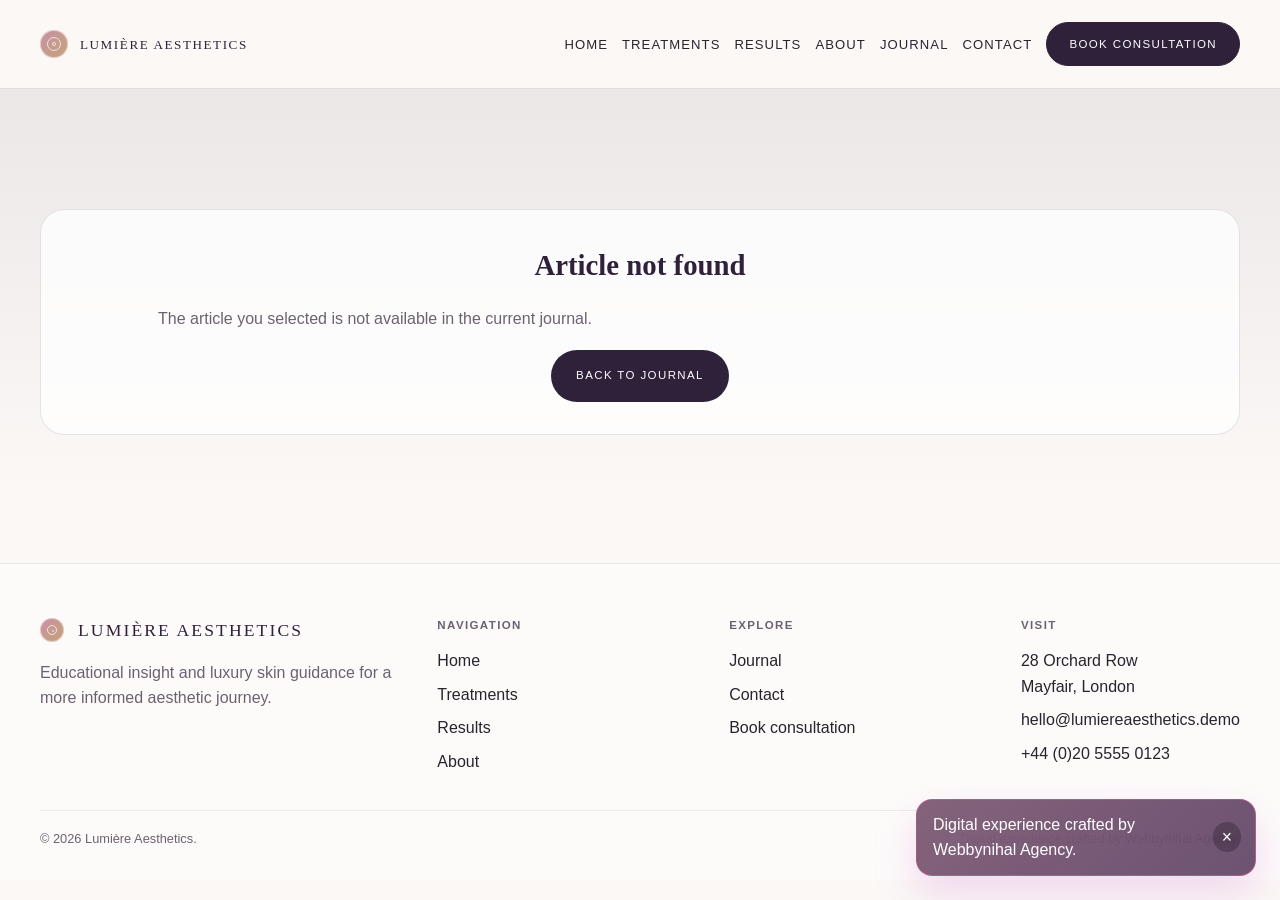
<file: html/article.html>
<!DOCTYPE html>
<html lang="en">
  <head>
    <meta charset="UTF-8" />
    <meta name="viewport" content="width=device-width, initial-scale=1.0" />
    <meta name="description" content="Read an individual Lumière Aesthetics editorial article." />
    <title>Journal Article | LUMIÈRE AESTHETICS</title>
    <link rel="stylesheet" href="../css/pages/article.css" />
    <script defer src="../js/common.js"></script>
    <script defer src="../js/pages/article.js"></script>
  </head>
  <body data-page="article">
    <header class="site-header">
      <div class="container navbar">
        <a class="brand" href="index.html" aria-label="Lumière Aesthetics home" style="color: var(--plum);">
          <span class="brand-mark" aria-hidden="true"></span>
          <span style="color: var(--plum);">LUMIÈRE AESTHETICS</span>
        </a>
        <nav class="nav-panel" aria-label="Main navigation">
          <a class="nav-link" href="index.html">Home</a>
          <a class="nav-link" href="treatments.html">Treatments</a>
          <a class="nav-link" href="results.html">Results</a>
          <a class="nav-link" href="about.html">About</a>
          <a class="nav-link is-active" href="journal.html">Journal</a>
          <a class="nav-link" href="contact.html">Contact</a>
          <a class="nav-cta" href="contact.html">Book Consultation</a>
        </nav>
        <button class="nav-toggle" aria-label="Open menu" aria-expanded="false" type="button">
          <span></span>
        </button>
      </div>
    </header>

    <main class="page-shell">
      <section class="page-hero">
        <div class="container">
          <div id="articleDetail"></div>
        </div>
      </section>
    </main>

    <footer>
      <div class="container footer-inner">
        <div>
          <div class="footer-brand">
            <span class="brand-mark" aria-hidden="true"></span>
            <span style="font-family: Georgia, 'Times New Roman', serif; font-size: 1.1rem; letter-spacing: 0.12em; text-transform: uppercase; color: var(--plum);">LUMIÈRE AESTHETICS</span>
          </div>
          <p style="color: var(--muted); max-width: 360px;">Educational insight and luxury skin guidance for a more informed aesthetic journey.</p>
        </div>
        <div class="footer-column">
          <h4>Navigation</h4>
          <a href="index.html">Home</a>
          <a href="treatments.html">Treatments</a>
          <a href="results.html">Results</a>
          <a href="about.html">About</a>
        </div>
        <div class="footer-column">
          <h4>Explore</h4>
          <a href="journal.html">Journal</a>
          <a href="contact.html">Contact</a>
          <a href="contact.html">Book consultation</a>
        </div>
        <div class="footer-column">
          <h4>Visit</h4>
          <p>28 Orchard Row<br />Mayfair, London</p>
          <p>hello@lumiereaesthetics.demo</p>
          <p>+44 (0)20 5555 0123</p>
        </div>
      </div>
      <div class="container footer-bottom">
        <span>© <span id="year"></span> Lumière Aesthetics.</span>
        <span>Digital experience crafted by Webbynihal Agency.</span>
      </div>
    </footer>

    <div class="toast" role="status" aria-live="polite">
      <span>Digital experience crafted by Webbynihal Agency.</span>
      <button class="toast-close" type="button" aria-label="Dismiss agency credit">×</button>
    </div>

    <script>
      document.getElementById('year').textContent = new Date().getFullYear();
    </script>
  </body>
</html>
</file>
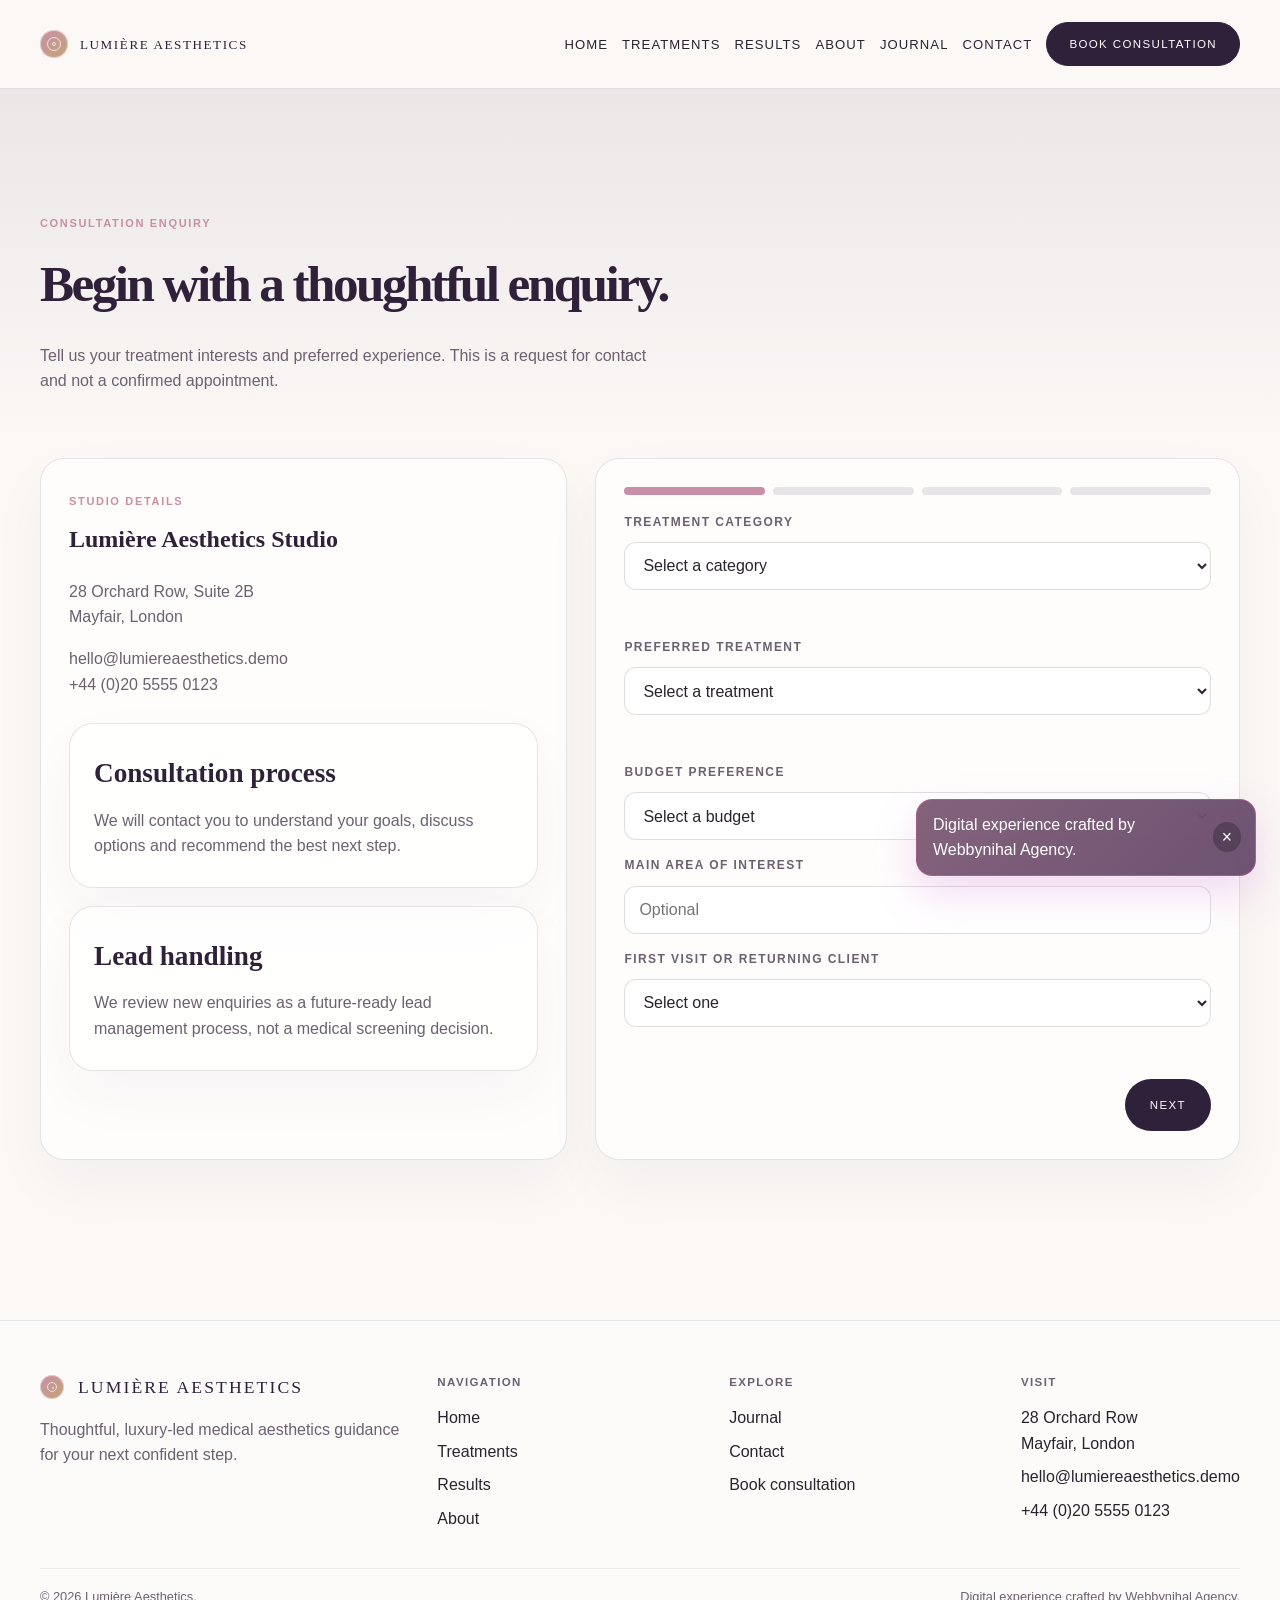
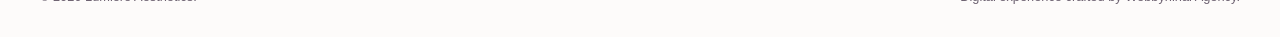
<file: html/contact.html>
<!DOCTYPE html>
<html lang="en">
  <head>
    <meta charset="UTF-8" />
    <meta name="viewport" content="width=device-width, initial-scale=1.0" />
    <meta name="description" content="Request a consultation with Lumière Aesthetics and discuss your treatment goals." />
    <title>Contact | LUMIÈRE AESTHETICS</title>
    <link rel="stylesheet" href="../css/pages/contact.css" />
    <script defer src="../js/common.js"></script>
    <script defer src="../js/pages/contact.js"></script>
  </head>
  <body data-page="contact">
    <header class="site-header">
      <div class="container navbar">
        <a class="brand" href="index.html" aria-label="Lumière Aesthetics home" style="color: var(--plum);">
          <span class="brand-mark" aria-hidden="true"></span>
          <span style="color: var(--plum);">LUMIÈRE AESTHETICS</span>
        </a>
        <nav class="nav-panel" aria-label="Main navigation">
          <a class="nav-link" href="index.html">Home</a>
          <a class="nav-link" href="treatments.html">Treatments</a>
          <a class="nav-link" href="results.html">Results</a>
          <a class="nav-link" href="about.html">About</a>
          <a class="nav-link" href="journal.html">Journal</a>
          <a class="nav-link is-active" href="contact.html">Contact</a>
          <a class="nav-cta" href="contact.html">Book Consultation</a>
        </nav>
        <button class="nav-toggle" aria-label="Open menu" aria-expanded="false" type="button">
          <span></span>
        </button>
      </div>
    </header>

    <main class="page-shell">
      <section class="page-hero">
        <div class="container page-hero-inner">
          <div>
            <span class="kicker">Consultation enquiry</span>
            <h1>Begin with a thoughtful enquiry.</h1>
            <p>Tell us your treatment interests and preferred experience. This is a request for contact and not a confirmed appointment.</p>
          </div>
        </div>
      </section>

      <section class="section" style="padding-top: 8px;">
        <div class="container contact-layout">
          <div class="info-card">
            <span class="kicker">Studio details</span>
            <h2 style="margin-top: 0; font-family: Georgia, 'Times New Roman', serif; color: var(--plum);">Lumière Aesthetics Studio</h2>
            <p style="color: var(--muted);">28 Orchard Row, Suite 2B<br />Mayfair, London</p>
            <p style="color: var(--muted);">hello@lumiereaesthetics.demo<br />+44 (0)20 5555 0123</p>
            <div class="feature-list" style="margin-top: 26px;">
              <article class="feature-card">
                <h3>Consultation process</h3>
                <p>We will contact you to understand your goals, discuss options and recommend the best next step.</p>
              </article>
              <article class="feature-card">
                <h3>Lead handling</h3>
                <p>We review new enquiries as a future-ready lead management process, not a medical screening decision.</p>
              </article>
            </div>
          </div>

          <div class="form-card">
            <div class="stepper" aria-label="Enquiry progress">
              <span class="is-active" aria-hidden="true"></span>
              <span aria-hidden="true"></span>
              <span aria-hidden="true"></span>
              <span aria-hidden="true"></span>
            </div>

            <form id="consultationForm" novalidate>
              <div class="form-step is-active" data-step="1">
                <div class="field">
                  <label for="treatmentCategory">Treatment category</label>
                  <select id="treatmentCategory" name="treatmentCategory" aria-describedby="treatmentCategoryError">
                    <option value="">Select a category</option>
                  </select>
                  <div class="error-text" id="treatmentCategoryError"></div>
                </div>
                <div class="field">
                  <label for="preferredTreatment">Preferred treatment</label>
                  <select id="preferredTreatment" name="preferredTreatment" aria-describedby="preferredTreatmentError">
                    <option value="">Select a treatment</option>
                  </select>
                  <div class="error-text" id="preferredTreatmentError"></div>
                </div>
                <div class="field" id="budgetField" hidden>
                  <label for="budgetPreference">Budget preference</label>
                  <select id="budgetPreference" name="budgetPreference">
                    <option value="">Select a budget</option>
                    <option value="Under $100">Under $100</option>
                    <option value="$100–$250">$100–$250</option>
                    <option value="$250–$500">$250–$500</option>
                    <option value="$500+">$500+</option>
                    <option value="Not sure yet">Not sure yet</option>
                  </select>
                </div>
                <div class="field">
                  <label for="mainAreaOfInterest">Main area of interest</label>
                  <input id="mainAreaOfInterest" name="mainAreaOfInterest" type="text" placeholder="Optional" />
                </div>
                <div class="field">
                  <label for="visitType">First visit or returning client</label>
                  <select id="visitType" name="visitType">
                    <option value="">Select one</option>
                    <option value="New client">First visit</option>
                    <option value="Returning client">Returning client</option>
                  </select>
                  <div class="error-text"></div>
                </div>
              </div>

              <div class="form-step" data-step="2">
                <div class="field">
                  <label for="preferredDate">Preferred date</label>
                  <input id="preferredDate" name="preferredDate" type="date" />
                  <div class="error-text"></div>
                </div>
                <div class="field">
                  <label for="preferredTimeWindow">Preferred time window</label>
                  <select id="preferredTimeWindow" name="preferredTimeWindow">
                    <option value="">Select a time window</option>
                    <option value="Morning">Morning</option>
                    <option value="Afternoon">Afternoon</option>
                    <option value="Evening">Evening</option>
                  </select>
                  <div class="error-text"></div>
                </div>
                <div class="field">
                  <label for="consultationFormat">In-person consultation or callback</label>
                  <select id="consultationFormat" name="consultationFormat">
                    <option value="">Select one</option>
                    <option value="In-person consultation">In-person consultation</option>
                    <option value="Callback">Callback</option>
                  </select>
                  <div class="error-text"></div>
                </div>
              </div>

              <div class="form-step" data-step="3">
                <div class="field">
                  <label for="fullName">Full name</label>
                  <input id="fullName" name="fullName" type="text" placeholder="Your name" />
                  <div class="error-text"></div>
                </div>
                <div class="field">
                  <label for="email">Email</label>
                  <input id="email" name="email" type="email" placeholder="you@example.com" />
                  <div class="error-text"></div>
                </div>
                <div class="field">
                  <label for="phone">Phone</label>
                  <input id="phone" name="phone" type="tel" placeholder="Your phone number" />
                  <div class="error-text"></div>
                </div>
                <div class="field">
                  <label for="contactMethod">Preferred contact method</label>
                  <select id="contactMethod" name="contactMethod">
                    <option value="">Select one</option>
                    <option value="Email">Email</option>
                    <option value="Phone">Phone</option>
                    <option value="Text message">Text message</option>
                  </select>
                  <div class="error-text"></div>
                </div>
                <div class="field">
                  <label for="message">Short message</label>
                  <textarea id="message" name="message" placeholder="Tell us a little about your goals or questions"></textarea>
                  <div class="error-text"></div>
                </div>
              </div>

              <div class="form-step" data-step="4">
                <div class="summary-box" id="summaryReview" aria-live="polite">
                  <div class="summary-item"><span>Interest</span><strong>Not selected</strong></div>
                  <div class="summary-item"><span>Category</span><strong>Not selected</strong></div>
                  <div class="summary-item"><span>Client type</span><strong>Not selected</strong></div>
                  <div class="summary-item"><span>Preferred date</span><strong>Not selected</strong></div>
                  <div class="summary-item"><span>Preferred contact</span><strong>Not selected</strong></div>
                </div>
                <div class="field" style="margin-top: 18px;">
                  <label class="checkbox-item" for="consentCheck" style="display: inline-flex; align-items: center; gap: 10px;">
                    <input id="consentCheck" name="consent" type="checkbox" />
                    I understand this is a request for contact and not a confirmed appointment.
                  </label>
                  <div class="error-text"></div>
                </div>
              </div>

              <div class="form-actions">
                <button id="prevStep" class="btn btn-soft" type="button">Back</button>
                <div class="inline-actions">
                  <button id="nextStep" class="btn btn-dark" type="button">Next</button>
                  <button id="submitEnquiry" class="btn btn-dark" type="submit" style="display:none;">Submit enquiry</button>
                </div>
              </div>

              <div id="submitStatus" class="submit-status" role="status" aria-live="polite"></div>
            </form>
          </div>
        </div>
      </section>
    </main>

    <footer>
      <div class="container footer-inner">
        <div>
          <div class="footer-brand">
            <span class="brand-mark" aria-hidden="true"></span>
            <span style="font-family: Georgia, 'Times New Roman', serif; font-size: 1.1rem; letter-spacing: 0.12em; text-transform: uppercase; color: var(--plum);">LUMIÈRE AESTHETICS</span>
          </div>
          <p style="color: var(--muted); max-width: 360px;">Thoughtful, luxury-led medical aesthetics guidance for your next confident step.</p>
        </div>
        <div class="footer-column">
          <h4>Navigation</h4>
          <a href="index.html">Home</a>
          <a href="treatments.html">Treatments</a>
          <a href="results.html">Results</a>
          <a href="about.html">About</a>
        </div>
        <div class="footer-column">
          <h4>Explore</h4>
          <a href="journal.html">Journal</a>
          <a href="contact.html">Contact</a>
          <a href="contact.html">Book consultation</a>
        </div>
        <div class="footer-column">
          <h4>Visit</h4>
          <p>28 Orchard Row<br />Mayfair, London</p>
          <p>hello@lumiereaesthetics.demo</p>
          <p>+44 (0)20 5555 0123</p>
        </div>
      </div>
      <div class="container footer-bottom">
        <span>© <span id="year"></span> Lumière Aesthetics.</span>
        <span>Digital experience crafted by Webbynihal Agency.</span>
      </div>
    </footer>

    <div class="toast" role="status" aria-live="polite">
      <span>Digital experience crafted by Webbynihal Agency.</span>
      <button class="toast-close" type="button" aria-label="Dismiss agency credit">×</button>
    </div>

    <script>
      document.getElementById('year').textContent = new Date().getFullYear();
    </script>
  </body>
</html>
</file>
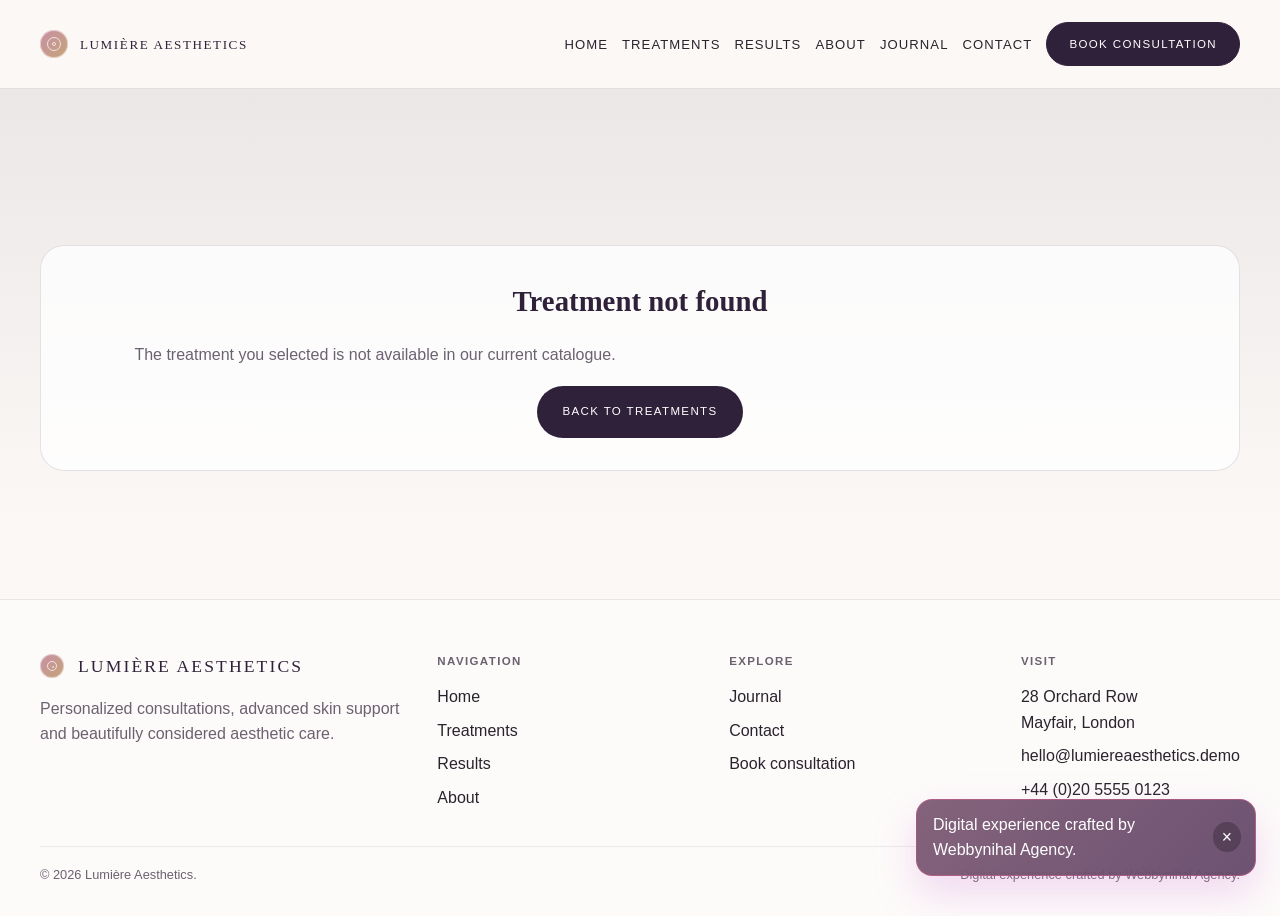
<file: html/treatment.html>
<!DOCTYPE html>
<html lang="en">
  <head>
    <meta charset="UTF-8" />
    <meta name="viewport" content="width=device-width, initial-scale=1.0" />
    <meta name="description" content="View the details of a Lumière Aesthetics treatment and explore the clinical consultation journey." />
    <title>Treatment Detail | LUMIÈRE AESTHETICS</title>
    <link rel="stylesheet" href="../css/pages/treatment.css" />
    <script defer src="../js/common.js"></script>
    <script defer src="../js/pages/treatment.js"></script>
  </head>
  <body data-page="treatment">
    <header class="site-header">
      <div class="container navbar">
        <a class="brand" href="index.html" aria-label="Lumière Aesthetics home" style="color: var(--plum);">
          <span class="brand-mark" aria-hidden="true"></span>
          <span style="color: var(--plum);">LUMIÈRE AESTHETICS</span>
        </a>
        <nav class="nav-panel" aria-label="Main navigation">
          <a class="nav-link" href="index.html">Home</a>
          <a class="nav-link" href="treatments.html">Treatments</a>
          <a class="nav-link" href="results.html">Results</a>
          <a class="nav-link" href="about.html">About</a>
          <a class="nav-link" href="journal.html">Journal</a>
          <a class="nav-link" href="contact.html">Contact</a>
          <a class="nav-cta" href="contact.html">Book Consultation</a>
        </nav>
        <button class="nav-toggle" aria-label="Open menu" aria-expanded="false" type="button">
          <span></span>
        </button>
      </div>
    </header>

    <main class="page-shell">
      <section class="page-hero">
        <div class="container">
          <div id="treatmentDetail"></div>
        </div>
      </section>
    </main>

    <footer>
      <div class="container footer-inner">
        <div>
          <div class="footer-brand">
            <span class="brand-mark" aria-hidden="true"></span>
            <span style="font-family: Georgia, 'Times New Roman', serif; font-size: 1.1rem; letter-spacing: 0.12em; text-transform: uppercase; color: var(--plum);">LUMIÈRE AESTHETICS</span>
          </div>
          <p style="color: var(--muted); max-width: 360px;">Personalized consultations, advanced skin support and beautifully considered aesthetic care.</p>
        </div>
        <div class="footer-column">
          <h4>Navigation</h4>
          <a href="index.html">Home</a>
          <a href="treatments.html">Treatments</a>
          <a href="results.html">Results</a>
          <a href="about.html">About</a>
        </div>
        <div class="footer-column">
          <h4>Explore</h4>
          <a href="journal.html">Journal</a>
          <a href="contact.html">Contact</a>
          <a href="contact.html">Book consultation</a>
        </div>
        <div class="footer-column">
          <h4>Visit</h4>
          <p>28 Orchard Row<br />Mayfair, London</p>
          <p>hello@lumiereaesthetics.demo</p>
          <p>+44 (0)20 5555 0123</p>
        </div>
      </div>
      <div class="container footer-bottom">
        <span>© <span id="year"></span> Lumière Aesthetics.</span>
        <span>Digital experience crafted by Webbynihal Agency.</span>
      </div>
    </footer>

    <div class="toast" role="status" aria-live="polite">
      <span>Digital experience crafted by Webbynihal Agency.</span>
      <button class="toast-close" type="button" aria-label="Dismiss agency credit">×</button>
    </div>

    <script>
      document.getElementById('year').textContent = new Date().getFullYear();
    </script>
  </body>
</html>
</file>
<file: css/pages/article.css>
@import url("../common.css");
</file>
<file: css/pages/contact.css>
@import url("../common.css");
</file>
<file: css/pages/treatment.css>
@import url("../common.css");

.treatment-review-grid {
  grid-template-columns: repeat(2, minmax(0, 1fr));
}

@media (max-width: 760px) {
  .treatment-review-grid {
    grid-template-columns: 1fr;
  }
}
</file>
